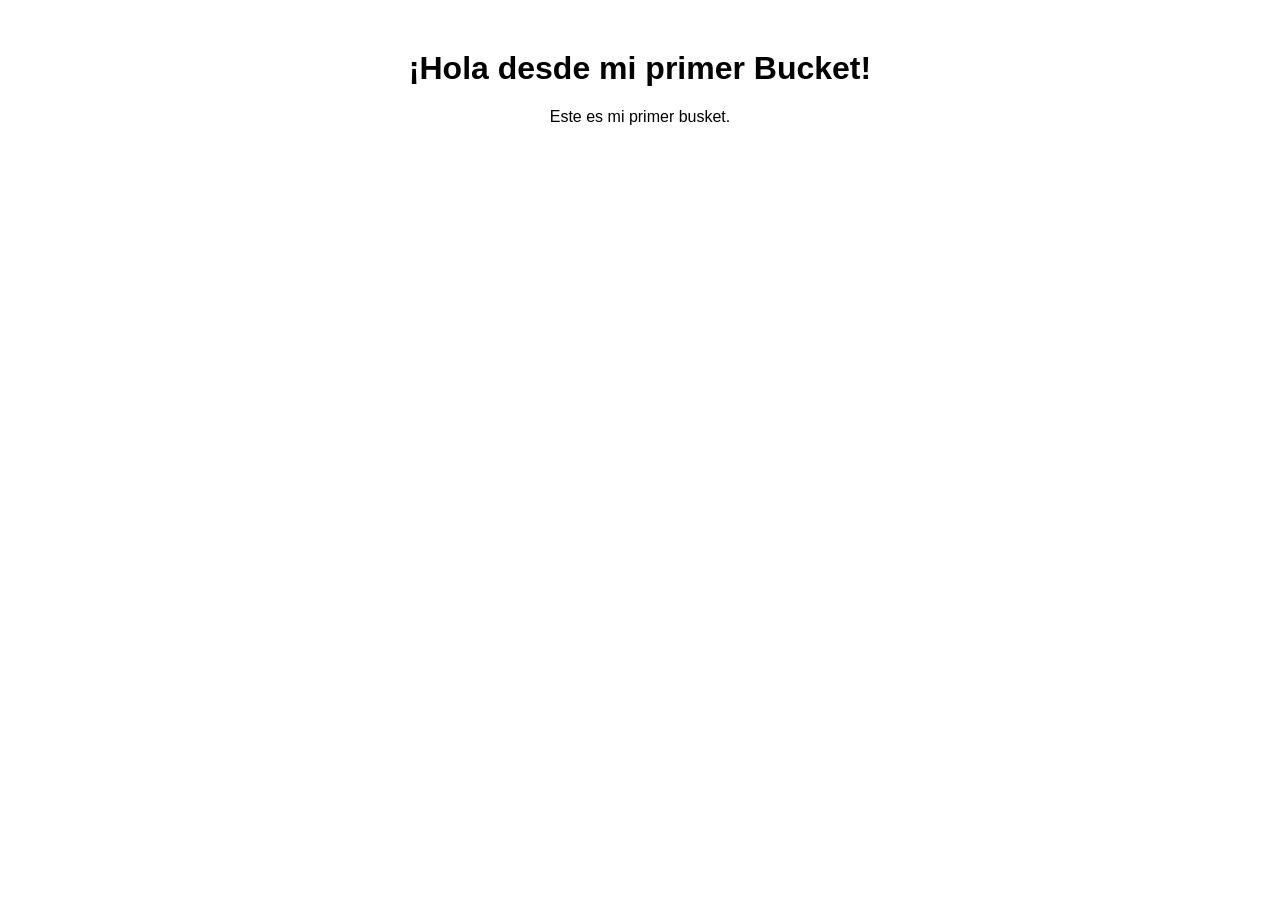
<file: Implantacion_apps_web/index.html>
<!DOCTYPE html>
<html lang="es">
<head>
<meta charset="UTF-8">
<title>Mi primera página en S3</title>
</head>
<body style="font-family: Arial; text-align: center; margin-top: 50px;">
<h1>¡Hola desde mi primer Bucket!</h1>
<p>Este es mi primer busket.</p>
</body>
</html>
</file>
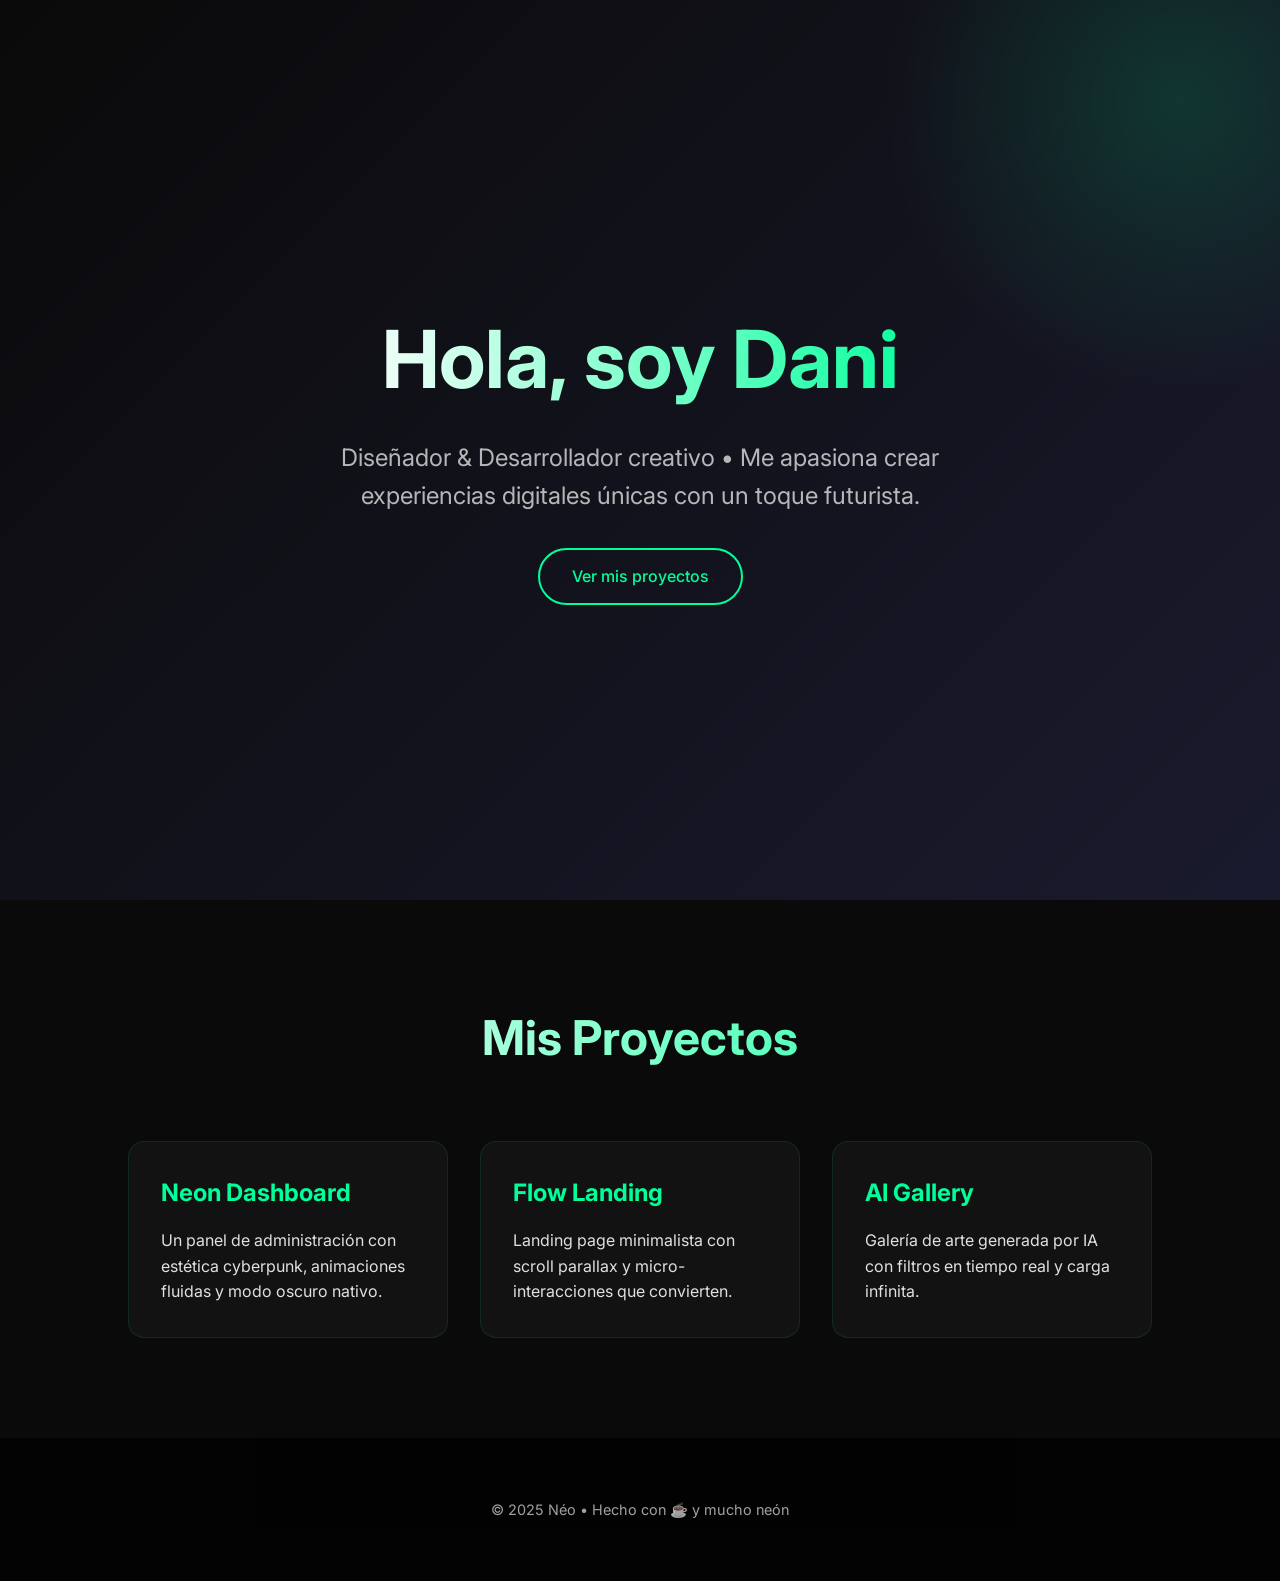
<file: Servicios_en_red/index.html>
<!DOCTYPE html>
<html lang="es">
<head>
  <meta charset="UTF-8" />
  <meta name="viewport" content="width=device-width, initial-scale=1.0"/>
  <title>Dani | Portafolio Digital</title>
  <link href="https://fonts.googleapis.com/css2?family=Inter:wght@300;400;500;700&display=swap" rel="stylesheet">
  <style>
    :root {
      --bg: #0a0a0a;
      --text: #e0e0e0;
      --accent: #00ff99;
      --card: #121212;
    }
    
    * { margin: 0; padding: 0; box-sizing: border-box; }
    body {
      font-family: 'Inter', sans-serif;
      background: var(--bg);
      color: var(--text);
      line-height: 1.6;
      overflow-x: hidden;
    }
    
    header {
      height: 100vh;
      display: flex;
      align-items: center;
      justify-content: center;
      text-align: center;
      background: linear-gradient(135deg, #0a0a0a 0%, #1a1a2e 100%);
      position: relative;
      overflow: hidden;
    }
    
    header::before {
      content: '';
      position: absolute;
      width: 600px;
      height: 600px;
      background: radial-gradient(circle, rgba(0,255,153,0.15) 0%, transparent 70%);
      top: -200px;
      right: -200px;
      border-radius: 50%;
      animation: pulse 8s infinite;
    }
    
    @keyframes pulse {
      0%, 100% { transform: scale(1); }
      50% { transform: scale(1.2); }
    }
    
    .hero h1 {
      font-size: 5rem;
      font-weight: 700;
      margin-bottom: 1rem;
      background: linear-gradient(90deg, #fff, var(--accent));
      -webkit-background-clip: text;
      -webkit-text-fill-color: transparent;
    }
    
    .hero p {
      font-size: 1.5rem;
      max-width: 600px;
      margin: 0 auto 2rem;
      opacity: 0.8;
    }
    
    .btn {
      display: inline-block;
      padding: 14px 32px;
      background: transparent;
      border: 2px solid var(--accent);
      color: var(--accent);
      text-decoration: none;
      border-radius: 50px;
      font-weight: 500;
      transition: all 0.4s ease;
    }
    
    .btn:hover {
      background: var(--accent);
      color: #000;
      transform: translateY(-4px);
      box-shadow: 0 10px 30px rgba(0,255,153,0.3);
    }
    
    section {
      padding: 100px 10%;
    }
    
    h2 {
      font-size: 3rem;
      text-align: center;
      margin-bottom: 4rem;
      background: linear-gradient(90deg, #fff, var(--accent));
      -webkit-background-clip: text;
      -webkit-text-fill-color: transparent;
    }
    
    .cards {
      display: grid;
      grid-template-columns: repeat(auto-fit, minmax(300px, 1fr));
      gap: 2rem;
    }
    
    .card {
      background: var(--card);
      padding: 2rem;
      border-radius: 16px;
      border: 1px solid rgba(0,255,153,0.1);
      transition: all 0.4s ease;
    }
    
    .card:hover {
      transform: translateY(-10px);
      border-color: var(--accent);
      box-shadow: 0 20px 40px rgba(0,255,153,0.1);
    }
    
    .card h3 {
      color: var(--accent);
      margin-bottom: 1rem;
      font-size: 1.5rem;
    }
    
    footer {
      text-align: center;
      padding: 60px 20px;
      background: #000;
      font-size: 0.9rem;
      opacity: 0.7;
    }
    
    @media (max-width: 768px) {
      .hero h1 { font-size: 3.5rem; }
      .hero p { font-size: 1.2rem; }
    }
  </style>
</head>
<body>

  <header>
    <div class="hero">
      <h1>Hola, soy Dani</h1>
      <p>Diseñador & Desarrollador creativo • Me apasiona crear experiencias digitales únicas con un toque futurista.</p>
      <a href="#proyectos" class="btn">Ver mis proyectos</a>
    </div>
  </header>

  <section id="proyectos">
    <h2>Mis Proyectos</h2>
    <div class="cards">
      <div class="card">
        <h3>Neon Dashboard</h3>
        <p>Un panel de administración con estética cyberpunk, animaciones fluidas y modo oscuro nativo.</p>
      </div>
      <div class="card">
        <h3>Flow Landing</h3>
        <p>Landing page minimalista con scroll parallax y micro-interacciones que convierten.</p>
      </div>
      <div class="card">
        <h3>AI Gallery</h3>
        <p>Galería de arte generada por IA con filtros en tiempo real y carga infinita.</p>
      </div>
    </div>
  </section>

  <footer>
    <p>© 2025 Néo • Hecho con ☕ y mucho neón</p>
  </footer>

</body>
</html>
</file>
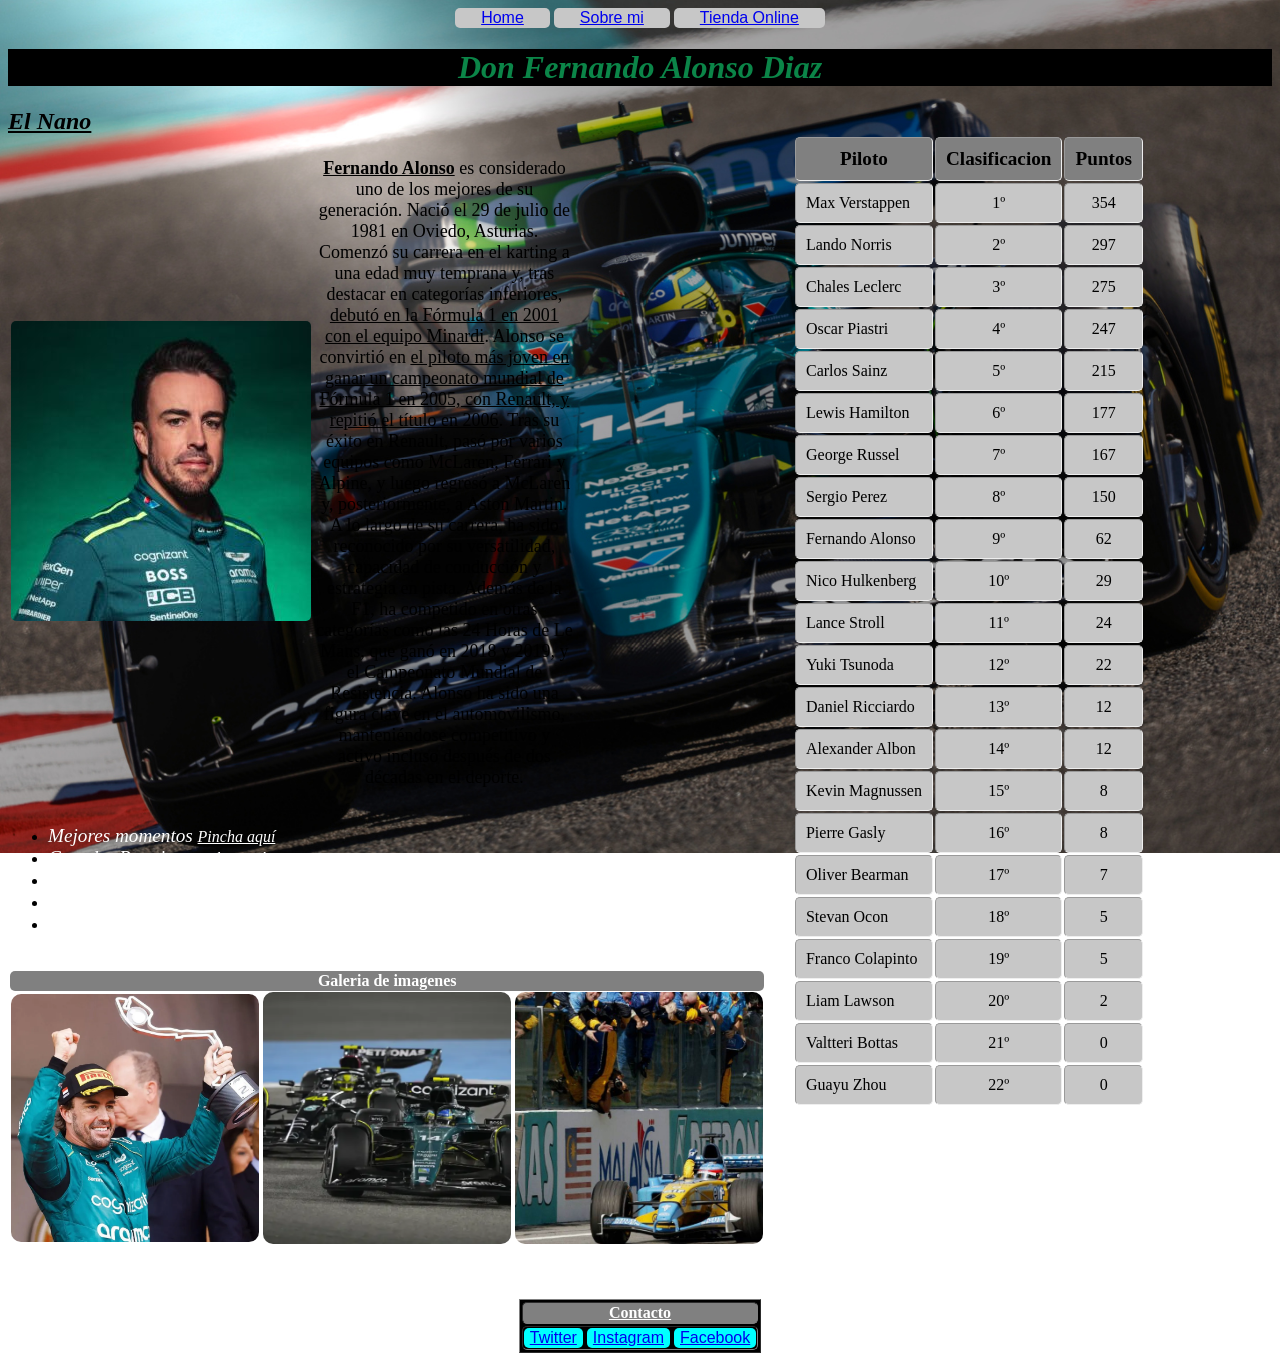
<file: Purebas_tfg/Pruebas_visual_tfg/index.html>
<!DOCTYPE html>
<html lang="en">
<head>
    <meta charset="UTF-8">
    <meta name="viewport" content="width=device-width, initial-scale=1.0">
    <meta name="autor" content="Daniel Gonzalez del Pino">
    <link  href="https://www.fernandoalonso.com/">
    <title>Don Fernando Alonso  Díaz</title>
    
    <!--Etiqueta de navegacion-->  
        <nav margin="0" width="100%">
            <div style="background-color: (0,0,0,0); text-align: center;"> 
                    <button>
                    <a href="./index.html" style="margin: 0 20px; text-align: left;">Home</a>
                    </button>
                    
                    <button>
                    <a href="https://www.fernandoalonso.com/bio/" style="margin: 0 20px; text-align: center;">Sobre mi</a> 
                    </button>
                    
                    <button>
                    <a href="https://www.museoycircuitofernandoalonso.com/tienda-entradas-y-merchandising-fernando-alonso/" style="margin: 0 20px; text-align: right;">Tienda Online</a>
                    </button>             
            </div>    
        </nav>
        
    <!--BACKGROUND-->

    <style>
        body{
            background-image: url(./imagenes/coche_fondo.jpg);
            background-repeat: no-repeat;
            background-size: 100%;        
        }
        /*Esta parte me la carreo el Symon*/
        .tabla{ 
            background-color: (0,0,0,0);
            border-radius: 10px;
            border: none;
            color: black;
            position: absolute;
            margin: 135px;
            top: 0;
            right: 0;
        }
        .tabla_2{
            width: 60%;
            height: 50%;
            margin: 0;
        }
        button{
            background-color: #c7c7c7;
            color: white;
            border: none;
            border-radius: 5px;
            font-size: 16px;
            cursor: pointer;

        }
        th{
            border-radius: 5px;
            background-color: grey;
        }
        td{
            background-color: #c7c7c7;
            border-radius: 5px;
        }
    </style>
    
</head>

<body>
    <!--TITULO DE LA PAGINA con h1-->
    
    <!--Creamos un div con color y y modificamos el ancho-->
    <div id="titulo" style="background-color: black; width: 100%; height: 100;">
    <!--Alienamos el h1 y con SPAN modificamos el texto-->
        <h1 style="text-align: center"><span style="font-style: italic ;font-family: fantasy; color: rgb(11, 133, 72);">Don Fernando Alonso Diaz</span></h1>
    </div>


    <h2><span style="font-style: oblique; text-align: center;"><u>El Nano</u></span></h2>




    <!--Aquí ponemos un color de fondo negro a la tabla con solo una fila y ademas ponemos el borde de color verde-->
    <table style="background-color: rgb(0,0,0,0);" border="0" width="45%" heigth="15%" >
        <tr><!--Fila 1-->
            <!--primera celda con imagen-->
            <td style="background-color: rgb(0,0,0,0);"><img src="./imagenes/Alo_foto.jpg" alt="alo" style="border-radius: 5px;"></td>
            <!--segunda celda con texto alineado y de color blanco-->
            <td style="text-align: center; color: black; background-color: rgb(0,0,0,0);">

                <span style="font-size: large; text-align: center;">
                <u><strong>Fernando Alonso</strong></u> es considerado uno de los mejores de su generación. Nació el 29 de julio de 1981 en Oviedo, Asturias. Comenzó su carrera en el karting a una edad muy temprana y, tras destacar en categorías inferiores, <u>debutó en la Fórmula 1 en 2001 con el equipo Minardi</u>. Alonso se convirtió en <u>el piloto más joven en ganar un campeonato mundial de Fórmula 1 en 2005, con Renault, y repitió el título en 2006</u>. Tras su éxito en Renault, pasó por varios equipos como McLaren, Ferrari y Alpine, y luego regresó a McLaren y, posteriormente, a Aston Martin.
                A lo largo de su carrera, ha sido reconocido por su versatilidad, capacidad de conducción y estrategia en pista. Además de la F1, ha competido en otras categorías como las 24 Horas de Le Mans, que ganó en 2018 y 2019, y el Campeonato Mundial de Resistencia.
                Alonso ha sido una figura clave en el automovilismo, manteniéndose competitivo y activo incluso después de dos décadas en el deporte.
                </span>
        
            </td>
        </tr>
    </table>
    <br>

    <!--Enlaces a videos y otras paginas-->
    <div>
       <ul> <!--lista -->
            <li><span style="font-style: italic; color: white"><big>Mejores momentos  </big></span><a href="./index2.html" style="font-style: italic; color: white;">Pincha aquí</a></li>
            <li><span style="font-style: italic; color: white"><big>Grandes Premios  </big></span><a href="./index2.html" style="font-style: italic; color: white;">Pincha aquí</a></li> 
            <li><span style="font-style: italic; color: white"><big>Noticias  </big></span><a href="https://www.fernandoalonso.com/noticias/" style="font-style: italic; color: white;">Pincha aquí</a></li> 
            <li><span style="font-style: italic; color: white"><big>Biografía  </big></span><a href="https://www.fernandoalonso.com/bio/" style="font-style: italic; color: white;">Pincha aquí</a></li>
            <li><span style="font-style: italic; color: white"><big>SORTEO DE ENTRADAS  </big></span><a href="./index03.html" style="font-style: italic; color: white;">Pincha aquí</a></li>
        </ul> 
    </div>
    <br>


    
    
    
    <!--Tabla de calasificacion-->


    <table class="tabla" border="2" cellpadding="10" cellspadding="10">
        <tr style="background-color: rgb(0,0,0,0);">
            <th><big>Piloto</big></th>
            <th><big>Clasificacion</big></th>
            <th><big>Puntos</big></th>
        </tr>


        <tr>
            <td>Max Verstappen</td>
            <td align="center">1º</td>
            <td align="center">354</td>
        </tr>

        <tr>
            <td>Lando Norris</td>
            <td align="center">2º</td>
            <td align="center">297</td>
        </tr>
        
        <tr>
            <td>Chales Leclerc</td>
            <td align="center">3º</td>
            <td align="center">275</td>
        </tr>
        
        <tr>
            <td>Oscar Piastri</td>
            <td align="center">4º</td>
            <td align="center">247</td>
        </tr>
        
        <tr>
            <td>Carlos Sainz</td>
            <td align="center">5º</td>
            <td align="center">215</td>
        </tr>
        
        <tr>
            <td>Lewis Hamilton</td>
            <td align="center">6º</td>
            <td align="center">177</td>
        </tr>
        
        <tr>
            <td>George Russel</td>
            <td align="center">7º</td>
            <td align="center">167</td>
        </tr>
       
        <tr>
            <td>Sergio Perez</td>
            <td align="center">8º</td>
            <td align="center">150</td>
        </tr>
        
        <tr>
            <td>Fernando Alonso</td>
            <td align="center">9º</td>
            <td align="center">62</td>
        </tr>

        <tr>
            <td>Nico Hulkenberg</td>
            <td align="center">10º</td>
            <td align="center">29</td>
        </tr>
        
        <tr>
            <td>Lance Stroll</td>
            <td align="center">11º</td>
            <td align="center">24</td>
        </tr>
        
        
        <tr>
            <td>Yuki Tsunoda</td>
            <td align="center">12º</td>
            <td align="center">22</td>
        </tr>
        
        <tr>
            <td>Daniel Ricciardo</td>
            <td align="center">13º</td>
            <td align="center">12</td>
        </tr>
        
        <tr>
            <td>Alexander Albon</td>
            <td align="center">14º</td>
            <td align="center">12</td>
        </tr>
        
        <tr>
            <td>Kevin Magnussen</td>
            <td align="center">15º</td>
            <td align="center">8</td>
        </tr>
        
        <tr>
            <td>Pierre Gasly</td>
            <td align="center">16º</td>
            <td align="center">8</td>
        </tr>
        
        <tr>
            <td>Oliver Bearman</td>
            <td align="center">17º</td>
            <td align="center">7</td>
        </tr>
        
        <tr>
            <td>Stevan Ocon</td>
            <td align="center">18º</td>
            <td align="center">5</td>
        </tr>
        
        <tr>
            <td>Franco Colapinto</td>
            <td align="center">19º</td>
            <td align="center">5</td>
        </tr>
        
        <tr>
            <td>Liam Lawson</td>
            <td align="center">20º</td>
            <td align="center">2</td>
        </tr>

        <tr>
            <td>Valtteri Bottas</td>
            <td align="center">21º</td>
            <td align="center">0</td>
        </tr>
        
        <tr>
            <td>Guayu Zhou</td>
            <td align="center">22º</td>
            <td align="center">0</td>
        </tr>
    </table>
    

    <table  class="tabla_2" style="background-color: (0,0,0,0);" border="0">
        <tr>
            <th colspan="3" style="color: white;">Galeria  de imagenes</th>
        </tr>
        <tr>    
            <td style="width: 20%; background-color: rgb(0,0,0,0);"><img src="./imagenes/fernando_fondo.webp" alt="" style="width: 100%; height: 100%; object-fit: cover; border-radius: 10px;"></td>
            <td style="width: 20%; background-color: rgb(0,0,0,0)"><img src="./imagenes/alonso-y-hamilton-1_fonfo.webp" alt="" style="width: 100%; height: 100%; object-fit: cover; border-radius: 10px;"></td>
            <td style="width: 20%; background-color: rgb(0,0,0,0)"><img src="./imagenes/fondo_2_alonso.jpeg" alt="" style="width: 100%; height: 100%; object-fit: cover; border-radius: 10px;"></td>
        </tr>
    </table>



    <!--Link pagina exterior-->
    <p><a href="https://www.fernandoalonso.com/" style="color: white;">Saber más sobre mi</a></p>










</body>
<footer>
<table border="1" align="center" bgcolor="black">
    <tr>
        <th style="text-align: center;">
            <span style="color: white; text-align: center;"><u>Contacto</u></span>
        </th>
    </tr>
    <tr>
        <td style="background-color: rgb(0,0,0,0);">
            <button style="background-color: aqua;"><a href="https://x.com/alo_oficial?lang=es">Twitter</a></button>
            <button style="background-color: aqua;"><a href="https://www.instagram.com/fernandoalo_oficial/">Instagram</a></button>
            <button style="background-color: aqua;"><a href="https://www.facebook.com/FernandoAlonsoOficial/">Facebook</a></button>
        </td>
    </tr>
</table>
</footer>


</html>
</file>
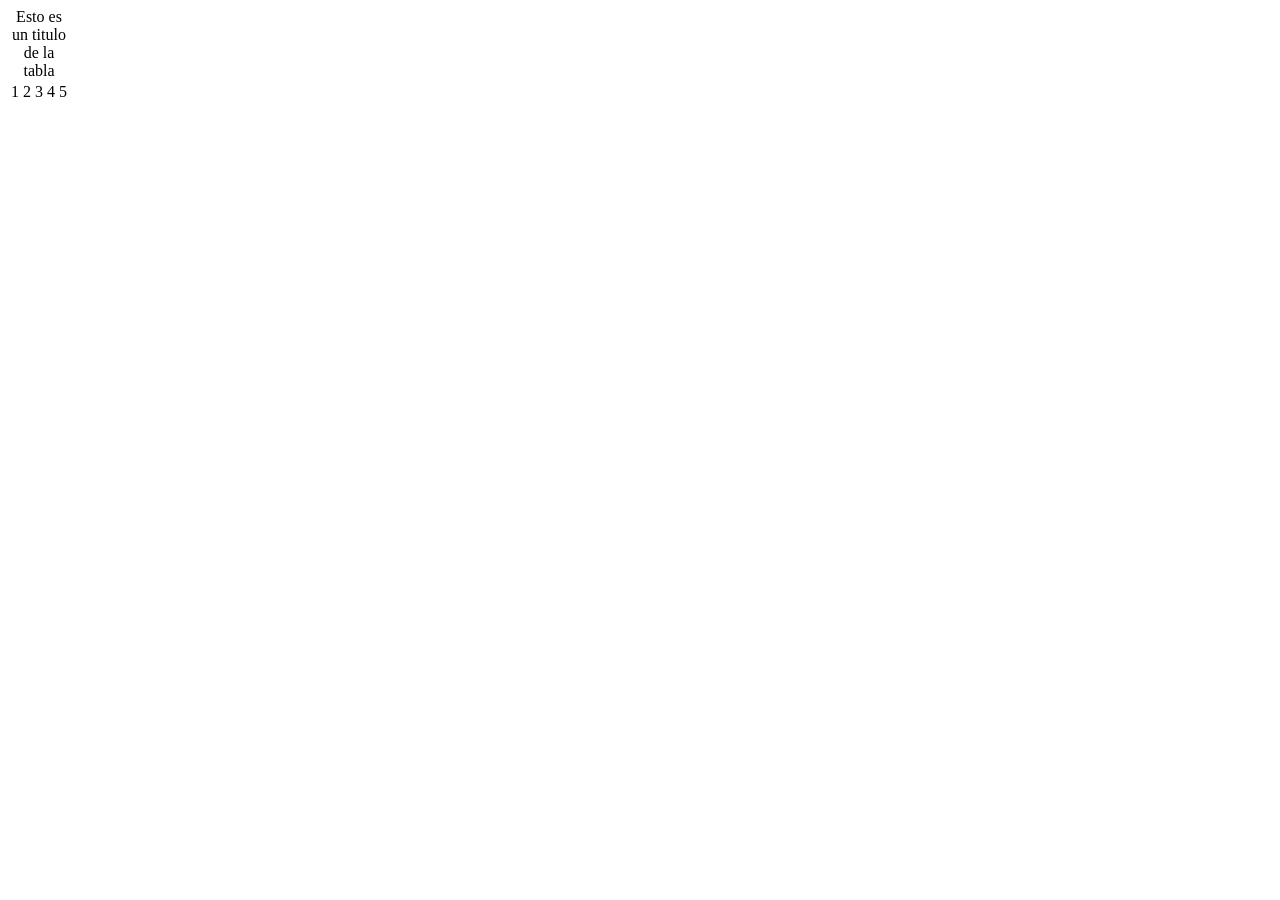
<file: implantacion_aplicaciones_web/php_pruebas/prueba_html.html>
<!DOCTYPE html>
<html lang="en">
<head>
    <meta charset="UTF-8">
    <meta name="viewport" content="width=device-width, initial-scale=1.0">
    <title>prueba</title>
</head>
<body>
    <table>
        <caption>Esto es un titulo de la tabla</caption>
        <tr>
            <td>1</td>
            <td>2</td>
            <td>3</td>
            <td>4</td>
            <td>5</td>
        </tr>
    </table>
    
</body>
</html>
</file>
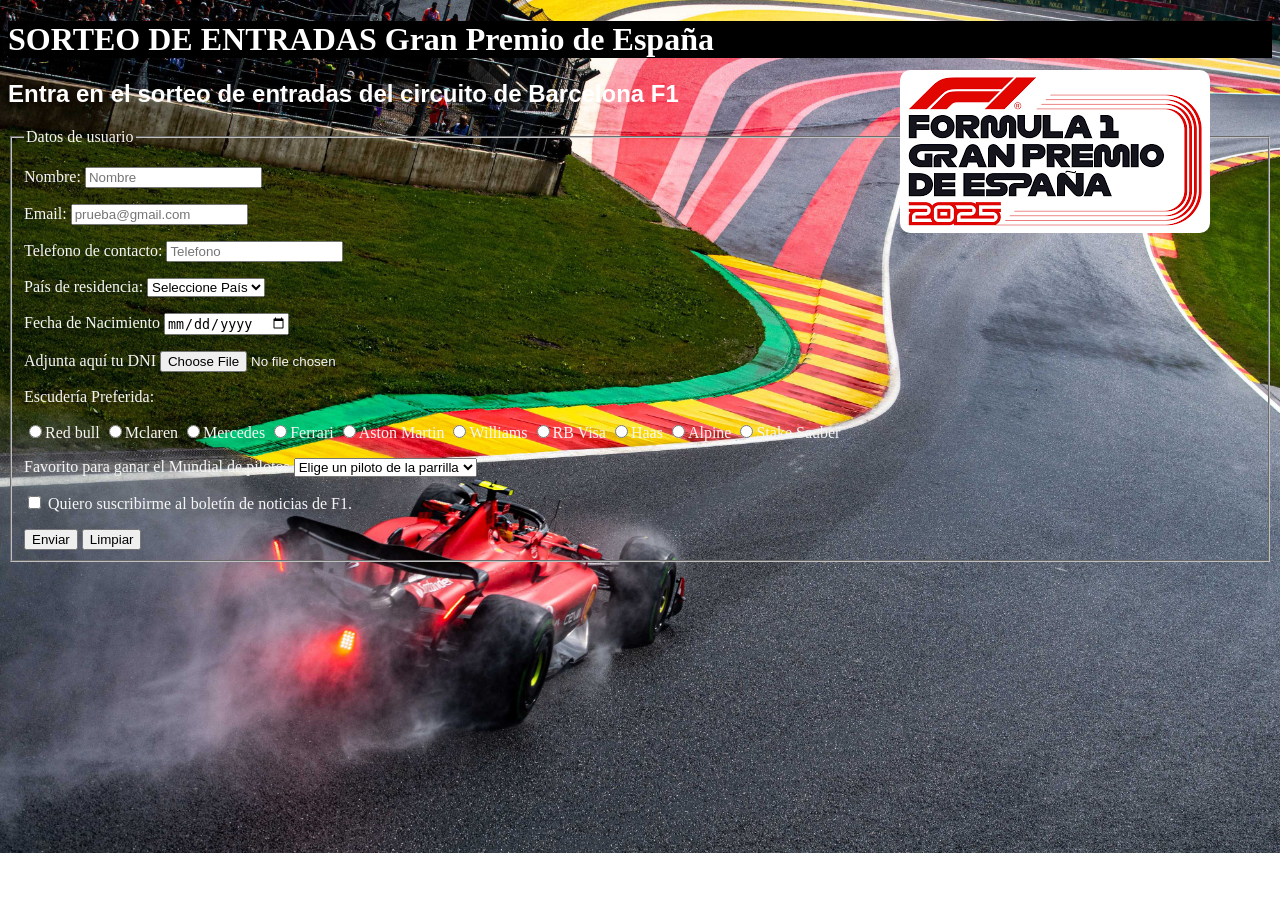
<file: Purebas_tfg/Pruebas_visual_tfg/index03.html>
<!DOCTYPE html>
<html lang="en">
<head>
    <meta charset="UTF-8">
    <meta name="viewport" content="width=device-width, initial-scale=1.0">
    <title>Sorteo de entradas</title>

    
<style>
    .img{
        border: none;
        position: absolute;
        top: 0;
        right: 0;
        margin: 70px;
        background-repeat: no-repeat;
        border-radius: 10px;

    }
    header{
        width: 100%;
        height: 20%;
        background-color: black;
    }
    body{
        background-image: url(./imagenes/fondoFormu.jpg);
        background-repeat: no-repeat;
        background-size: 100%;
    }
    div{
        width: 100%;
        height: 20%;
        color: white;
        background-color: black;
    }
    h2{
        color: white;
        font-family: Arial, Helvetica, sans-serif;
    }
    form{
        color: whitesmoke;
    }
</style>




</head>
<body>
    <header>
    <div>
        <h1>SORTEO DE ENTRADAS Gran Premio de España</h1>
    </div>
    </header>

    <img src="./imagenes/GPEspaña.png" alt="" class="img">

    <h2>Entra en  el sorteo de entradas  del circuito de Barcelona F1</h2>

    <form action="">
        <fieldset>
            <legend>Datos de usuario</legend>
            <p>Nombre: <input type="text" name="nombre" id="nombre" placeholder="Nombre"></p>
            <p>Email: <input type="email" name="correo" id="correo" placeholder="prueba@gmail.com"></p>
            <p>Telefono de contacto: <input type="number" placeholder="Telefono"></p>
            <p>País de residencia: 
                <select name="pais" id="pais">
                    <option value="">Seleccione País</option>
                    <option value="ESP">España</option>
                    <option value="FR">Francia</option>
                    <option value="ALE">Alemania</option>
                    <option value="ITA">Italia</option>
                    <option value="ING">Inglaterra</option>
                    <option value="POR">Portugal</option>
                </select>
            </p>
            <p>Fecha de Nacimiento <input type="date" name="fecha_nac" id="fecha_nac"></p>

            <p>Adjunta aquí tu DNI <input type="file" name="dni" id="dni"></p>


            <p>Escudería Preferida: </p>
                <input type="radio" name="RedBull" id="Redbull">Red bull
                <input type="radio" name="Mclaren" id="Mclaren">Mclaren
                <input type="radio" name="Mercedes" id="Mercedes">Mercedes
                <input type="radio" name="Ferrari" id="Ferrari">Ferrari
                <input type="radio" name="Aston_Martin" id="Aston_Martin">Aston Martin
                <input type="radio" name="Williams" id="Williams">Williams
                <input type="radio" name="RB" id="RB">RB Visa
                <input type="radio" name="Haas" id="Hass">Haas
                <input type="radio" name="Alpine" id="Alpine">Alpine
                <input type="radio" name="Stake Sauber">Stake Sauber

            <p>Favorito para ganar el Mundial de pilotos
                <select name="Mun_pilo" id="Mun_pilo">
                    <option value="">Elige un piloto de la parrilla</option>
                    <option value="Max" id="Max">Max Verstappen</option>
                    <option value="Lando" id="Lando">Lando Norris</option>
                    <option value="Leclerc">Charles Leclerc</option>
                    <option value="Oscar" id="Oscar">Oscar Piastri</option>
                    <option value="Carlos">Carlos Sainz</option>
                    <option value="Lewis">Lewis Hamilton</option>
                    <option value="George">George Russel</option>
                    <option value="Checo">Checo Perez</option>
                    <option value="Fernando">Fernando Alonso</option>
                    <option value="Nico">Nico Hulkenberg</option>
                    <option value="Lance">Lance Stroll</option>
                    <option value="Yuki">Yuki Tsunoda</option>
                    <option value="Daniel">Daniel Ricciardo</option>
                    <option value="Albon">Alexander Albon</option>
                    <option value="Kevin">Kevin Magnussen</option>
                    <option value="Pierre">Pierre Gasly</option>
                    <option value="Oliver">Oliver Bearman</option>
                    <option value="Stevan">Stevan Ocon</option>
                    <option value="Colapinto">Franco Colapinto</option>
                    <option value="Liam">Liam Lawson</option>
                    <option value="Bottas">Valtteri Bottas</option>
                    <option value="Zhou">Guayu Zhou</option>
                    
                </select>
            </p>
            
            <p><label><input type="checkbox" name="boletin"> Quiero suscribirme al boletín de noticias de F1.</label></p>
            <input type="submit" value="Enviar"> <input type="reset" value="Limpiar">
                
        </fieldset>
    </form>







</body>
</html>
</file>
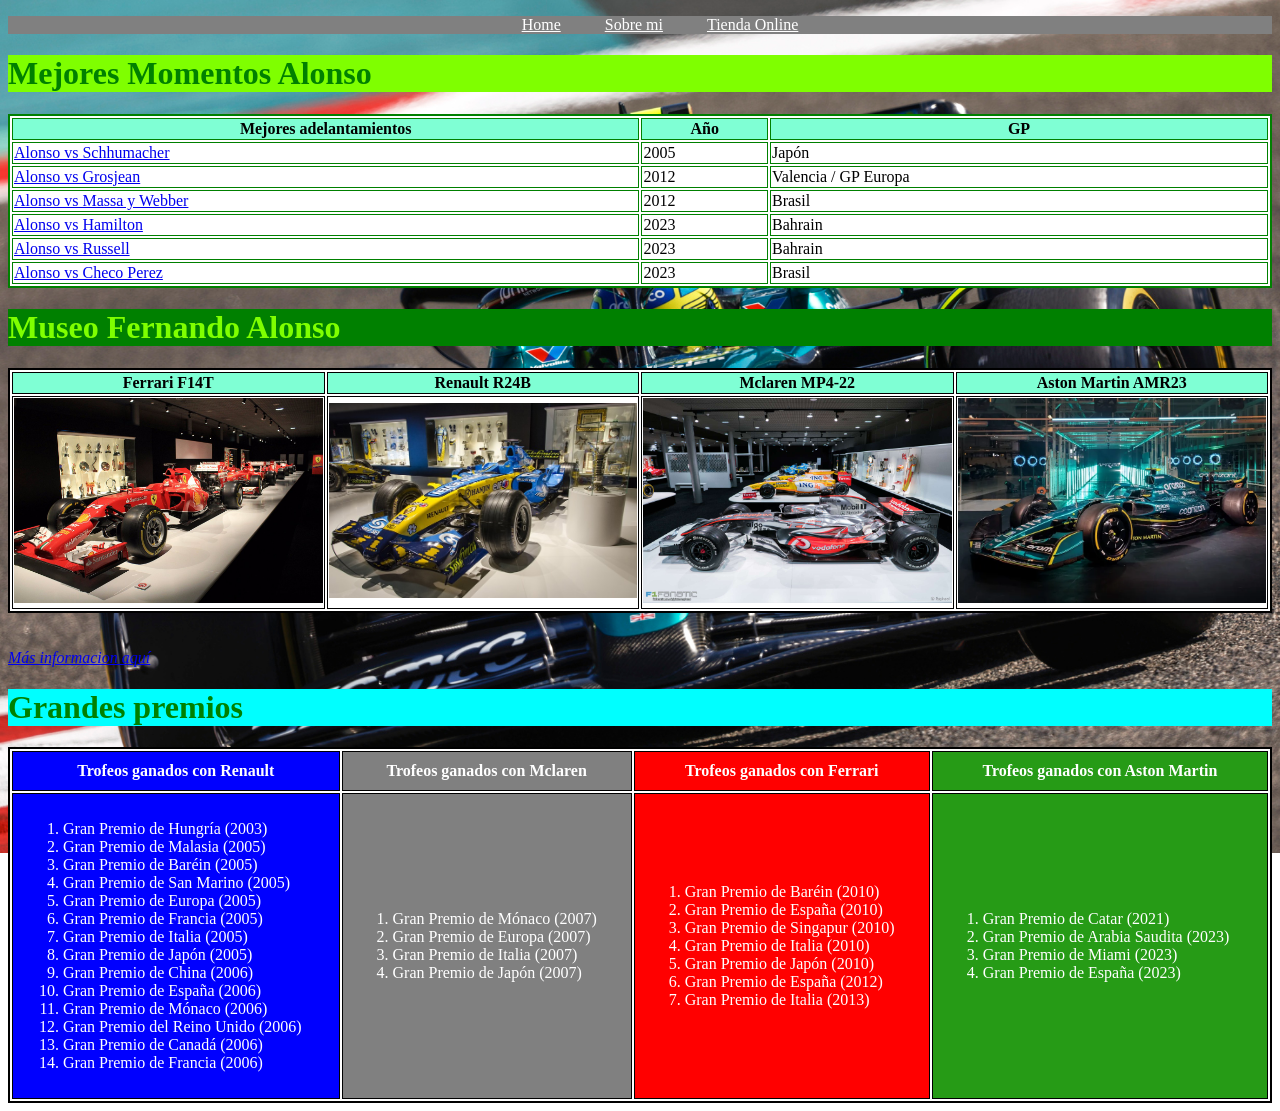
<file: Purebas_tfg/Pruebas_visual_tfg/index2.html>
<!DOCTYPE html>
<html lang="en">
<head>
    <meta charset="UTF-8">
    <meta name="viewport" content="width=device-width, initial-scale=1.0">
    <title>Mejores Momentos</title>
    <nav>
        <div style="background-color: grey; text-align: center; width: 100%; margin: 0z;">
            <ul padding="0" margin="0"> 
                <a href="./index.html" style="margin: 0 20px; text-align: left; color: white;">Home</a>
                <a href="https://www.fernandoalonso.com/bio/" style="margin: 0 20px; text-align: center; color: white;">Sobre mi</a> <!--Crear otra pagina para hacer un:. SOBRE MI-->
                <a href="https://www.museoycircuitofernandoalonso.com/tienda-entradas-y-merchandising-fernando-alonso/" style="margin: 0 20px; text-align: right; color: white;">Tienda Online</a>
            </ul>
        </div>    
    </nav>

    <style>
        
        body{
            background-image: url(./imagenes/F124T01_081630_U1A2115.jpg);
            background-repeat: no-repeat;
            background-size: 100%;
        }
    </style>

</head>
<body>
    <div style="text-align: left; color: green; background-color: chartreuse;"><h1><strong>Mejores Momentos Alonso</strong></h1></div>

    <table width="100%" bgcolor="white" border="2" bordercolor="green">
        <tr>
            <th style="background-color: aquamarine;">Mejores adelantamientos</th><th style="background-color: aquamarine;">Año</th><th style="background-color: aquamarine;">GP</th>
        </tr>
        <tr>
            <td><a href="https://www.tiktok.com/@mundo.f127/video/7299277099087482118?q=fernando%20alonso%20adelantamientos&t=1728732361919">Alonso vs Schhumacher</a></td>
            <td>2005</td>
            <td>Japón</td>
        </tr>
        <tr>
            <td><a href="https://www.tiktok.com/@formula360es/video/7283423497311784224?q=mejores%20adelantamientos%20alonso&t=1728733265727">Alonso vs Grosjean</a></td>
            <td>2012</td>
            <td>Valencia / GP Europa</td>
        </tr>
        <tr>
            <td><a href="https://www.tiktok.com/@donsrcorleone/video/7050041070201113861?q=fernando%20alonso%20brasil%202012%20adelantamiento&t=1728733905061">Alonso vs Massa y  Webber</a></td>
            <td>2012</td>
            <td>Brasil</td>
        </tr>
        <tr>
            <td><a href="https://www.tiktok.com/@movistarplusdeportes/video/7207106659477392645?q=fernando%20alonso%20vs%20hamilton%20barhein&t=1728733006694">Alonso vs Hamilton</a></td>
            <td>2023</td>
            <td>Bahrain</td>
        </tr>
        <tr>
            <td><a href="https://www.tiktok.com/@movistarplusdeportes/video/7207086739549129989?q=fernando%20alonso%20vs%20russel&t=1728733294435">Alonso vs Russell</a></td>
            <td>2023</td>
            <td>Bahrain</td>
        </tr>
        <tr>
            <td><a href="https://www.tiktok.com/@titoritzf1/video/7298432384012127520?q=fernando%20alonso%20checo%20perez%20adelantamiento&t=1728734134243">Alonso vs Checo Perez</a></td>
            <td>2023</td>
            <td>Brasil</td>
        </tr>      
    </table>

    <div style="background-color: green; color: chartreuse;"><h1>Museo Fernando Alonso</h1></div>
    
    <table width="100%" bgcolor="white" border="2" bordercolor="black">
        <tr style="background-color: aquamarine; color: black;">
            <th>Ferrari F14T</th>
            <th>Renault R24B</th>
            <th>Mclaren MP4-22</th>
            <th>Aston Martin AMR23</th>
        </tr>
        <tr>
            <td style="width: 25%;"><img src="./imagenes/ferrari.jpg" alt="ferrari" style="width: 100%; height: 100%; object-fit: cover;"></td>
            <td style="width: 25%;"><img src="./imagenes/Renault.jpg" alt="Renault" style="width: 100%; height: 100%; object-fit: cover;"></td>
            <td style="width: 25%;"><img src="./imagenes/Mclaren.jpg" alt="Mclaren" style="width: 100%; height: 100%; object-fit: cover;"></td>
            <td style="width: 25%;"><img src="./imagenes/AMR23.webp" alt="Aston Martin" style="width: 100%; height: 100%; object-fit: cover;"></td>
        </tr>
    </table>
    <br><br>
    <a href="https://www.museoycircuitofernandoalonso.com/"><span style="font-style: italic;">Más informacion aquí</span></a>
    <br>

    <div style="background-color: aqua; color: green;">
        <h1>Grandes premios</h1>
    </div>
    
    <table width="100%"  bgcolor="white" bordercolor="black" border="2" cellpadding="10">
        <th style="background-color: blue; color: white;">Trofeos ganados con Renault</th>
        <th style="background-color: gray; color: white">Trofeos ganados con Mclaren</th>
        <th style="background-color: red; color: white;">Trofeos ganados con Ferrari</th>
        <th style="background-color: rgb(38, 155, 22); color: white;">Trofeos ganados con Aston Martin</th>
        <tr>
            <td style="background-color: blue; color: white;"><!--Renault-->
                <ol>
                    <li>Gran Premio de Hungría (2003)</li>
                    <li>Gran Premio de Malasia (2005)</li>
                    <li>Gran Premio de Baréin (2005)</li>
                    <li>Gran Premio de San Marino (2005)</li>
                    <li>Gran Premio de Europa (2005)</li>
                    <li>Gran Premio de Francia (2005)</li>
                    <li>Gran Premio de Italia (2005)</li>
                    <li>Gran Premio de Japón (2005)</li>
                    <li>Gran Premio de China (2006)</li>
                    <li>Gran Premio de España (2006)</li>
                    <li>Gran Premio de Mónaco (2006)</li>
                    <li>Gran Premio del Reino Unido (2006)</li>
                    <li>Gran Premio de Canadá (2006)</li>
                    <li>Gran Premio de Francia (2006)</li>
                </ol>
            </td>
            <td style="background-color: gray; color: white;"><!--Mclaren-->
                <ol>
                    <li>Gran Premio de Mónaco (2007)</li>
                    <li>Gran Premio de Europa (2007)</li>
                    <li>Gran Premio de Italia (2007)</li>
                    <li>Gran Premio de Japón (2007)</li>
                </ol>
            </td>
            <td style="background-color: red; color: white;"><!--Ferrari-->
                <ol>
                    <li>Gran Premio de Baréin (2010)</li>
                    <li>Gran Premio de España (2010)</li>
                    <li>Gran Premio de Singapur (2010)</li>
                    <li>Gran Premio de Italia (2010)</li>
                    <li>Gran Premio de Japón (2010)</li>
                    <li>Gran Premio de España (2012)</li>
                    <li>Gran Premio de Italia (2013)</li>
                </ol>
            </td>
            <td style="background-color: rgb(38, 155, 22); color: white;"><!--Aston Martin-->
                <ol>
                    <li>Gran Premio de Catar (2021)</li>
                    <li>Gran Premio de Arabia Saudita (2023)</li>
                    <li>Gran Premio de Miami (2023)</li>
                    <li>Gran Premio de España (2023)</li>
                </ol>
            </td>
        </tr>
    </table>
</body>
</html>
</file>
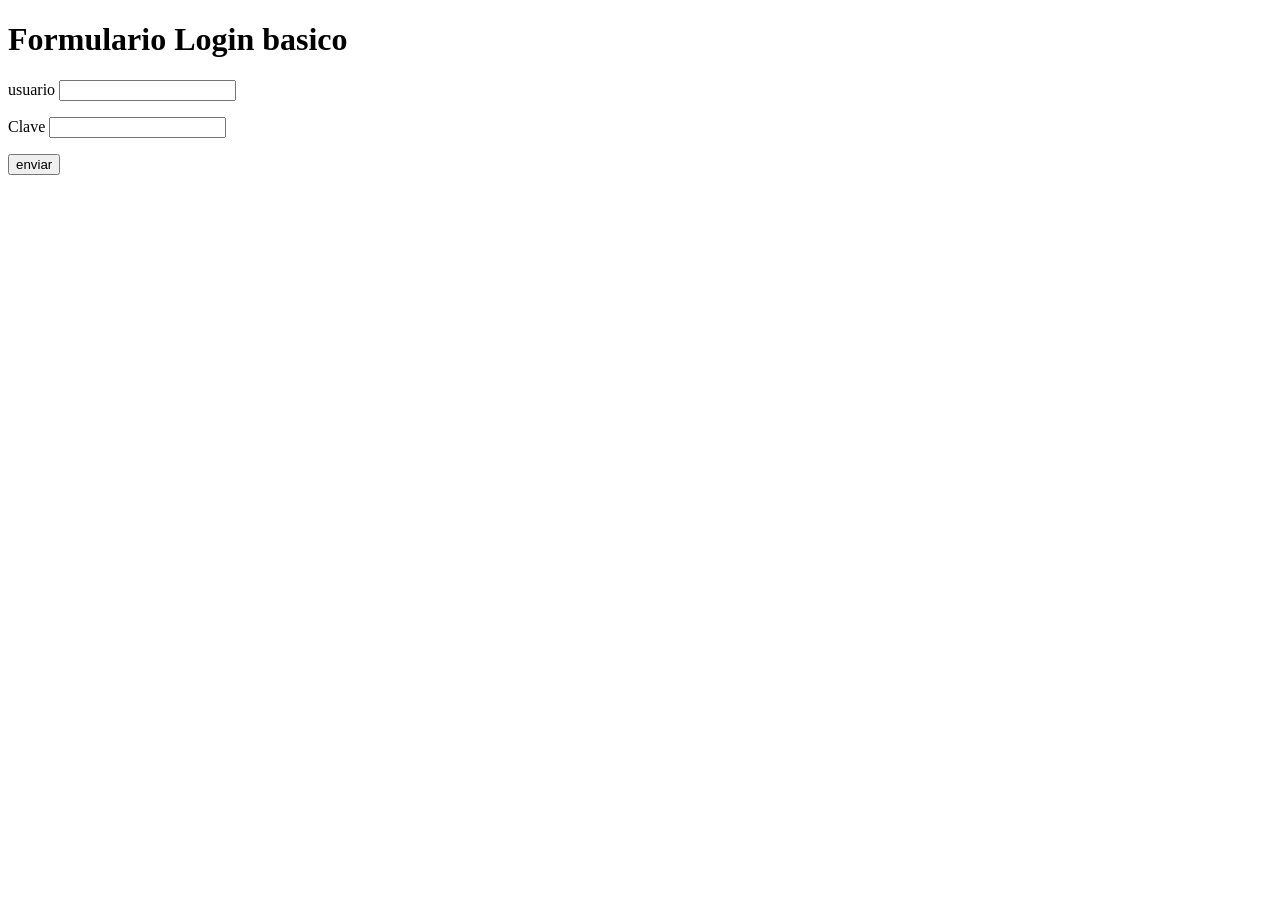
<file: implantacion_aplicaciones_web/php/php_objetos/objetos1.html>
<!DOCTYPE html>
<html lang="en">
<head>
<meta charset="UTF-8">
<meta name="viewport" content="width=device-width, initial-scale=1.0">
<title>Login Basico</title>
</head>
<body>

<h1>Formulario Login basico</h1>


<form action="objetos1.php" method="post">

<p>
<label for="usuario"> usuario</label>
<input type="text" name="usuario" id="usuario">
</p>

<p>
<label for="clave"> Clave</label>
<input type="text" name="clave" id="clave">
</p>

<p>
<input type="submit" value="enviar">
</p>


</form>
</file>
